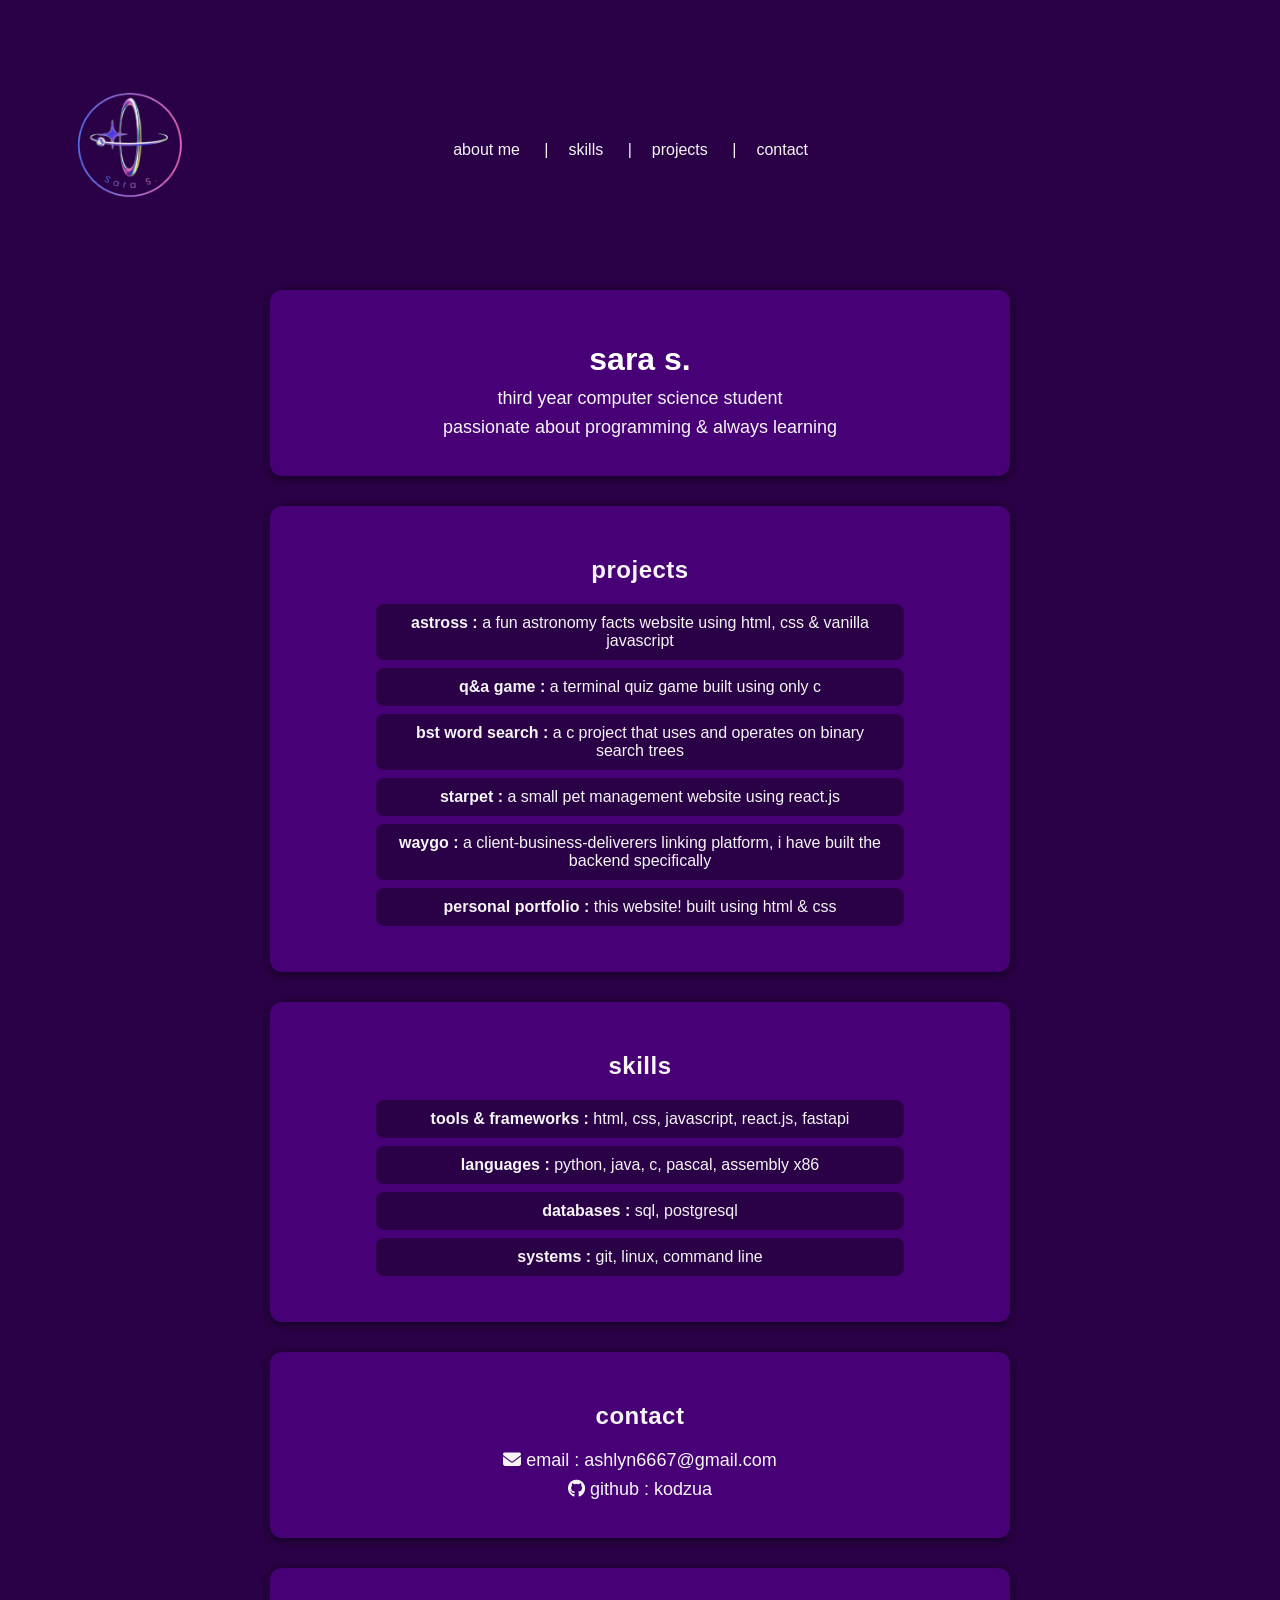
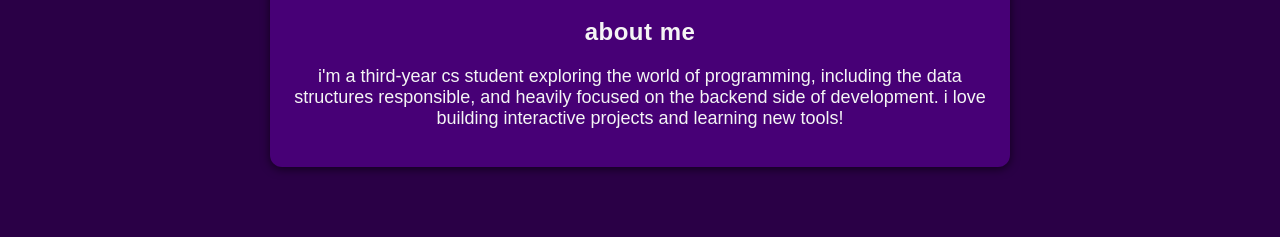
<file: index.html>
<!DOCTYPE html>
<html>
  <head>
    <meta name = "viewport" content = "width = device-width, initial-scale = 1.0">
    <meta charset = "UTF-8" />
    <title> sara s. - portfolio </title>
    <link rel = "stylesheet" href = "https://cdnjs.cloudflare.com/ajax/libs/font-awesome/6.4.0/css/all.min.css">
    <link rel = "stylesheet" href = "style.css">
  </head>
  <body>
    <header>
      <img src = "images/logoo.png" alt = "logo" class = "logo">
      <nav class = "nav">
        <a href = "#about"> about me </a>
        <a href = "#skills"> skills </a>
        <a href = "#projects"> projects </a>
        <a href = "#contact"> contact </a>
      </nav>
    </header>
    <div class = "section">
      <h1> sara s. </h1>
      <p> third year computer science student </p>
      <p> passionate about programming & always learning </p>
    </div>
    <div id = "projects" class = "section">
      <h2> projects </h2>
      <ul>
        <li> <strong> astross : </strong> a fun astronomy facts website using html, css & vanilla javascript </li>
        <li> <strong> q&a game : </strong> a terminal quiz game built using only c </li>
        <li> <strong> bst word search : </strong> a c project that uses and operates on binary search trees </li>
        <li> <strong> starpet : </strong> a small pet management website using react.js </li>
        <li> <strong> waygo : </strong> a client-business-deliverers linking platform, i have built the backend specifically </li>
        <li> <strong> personal portfolio : </strong> this website! built using html & css </li>
      </ul>
    </div>
    <div id = "skills" class = "section">
      <h2> skills </h2>
      <ul>
        <li> <strong> tools & frameworks : </strong> html, css, javascript, react.js, fastapi </li>
        <li> <strong> languages : </strong> python, java, c, pascal, assembly x86 </li>
        <li> <strong> databases : </strong> sql, postgresql </li>
        <li> <strong> systems : </strong> git, linux, command line </li>
      </ul>
    </div>
    <div id = "contact" class = "section">
      <h2> contact </h2>
      <p> <i class = "fas fa-envelope"> </i> email : <a href = "mailto:ashlyn6667@gmail.com"> ashlyn6667@gmail.com </a> </p>
      <p> <i class = "fab fa-github"> </i> github : <a href = "https://github.com/kodzua" target = "_blank"> kodzua </a> </p>
    </div>
    <div id = "about" class = "section">
      <h2> about me </h2>
      <p> i'm a third-year cs student exploring the world of programming, including the data structures responsible, and heavily focused on the backend side of development. i love building interactive projects and learning new tools! </p>
    </div>
  </body>
</html>
</file>
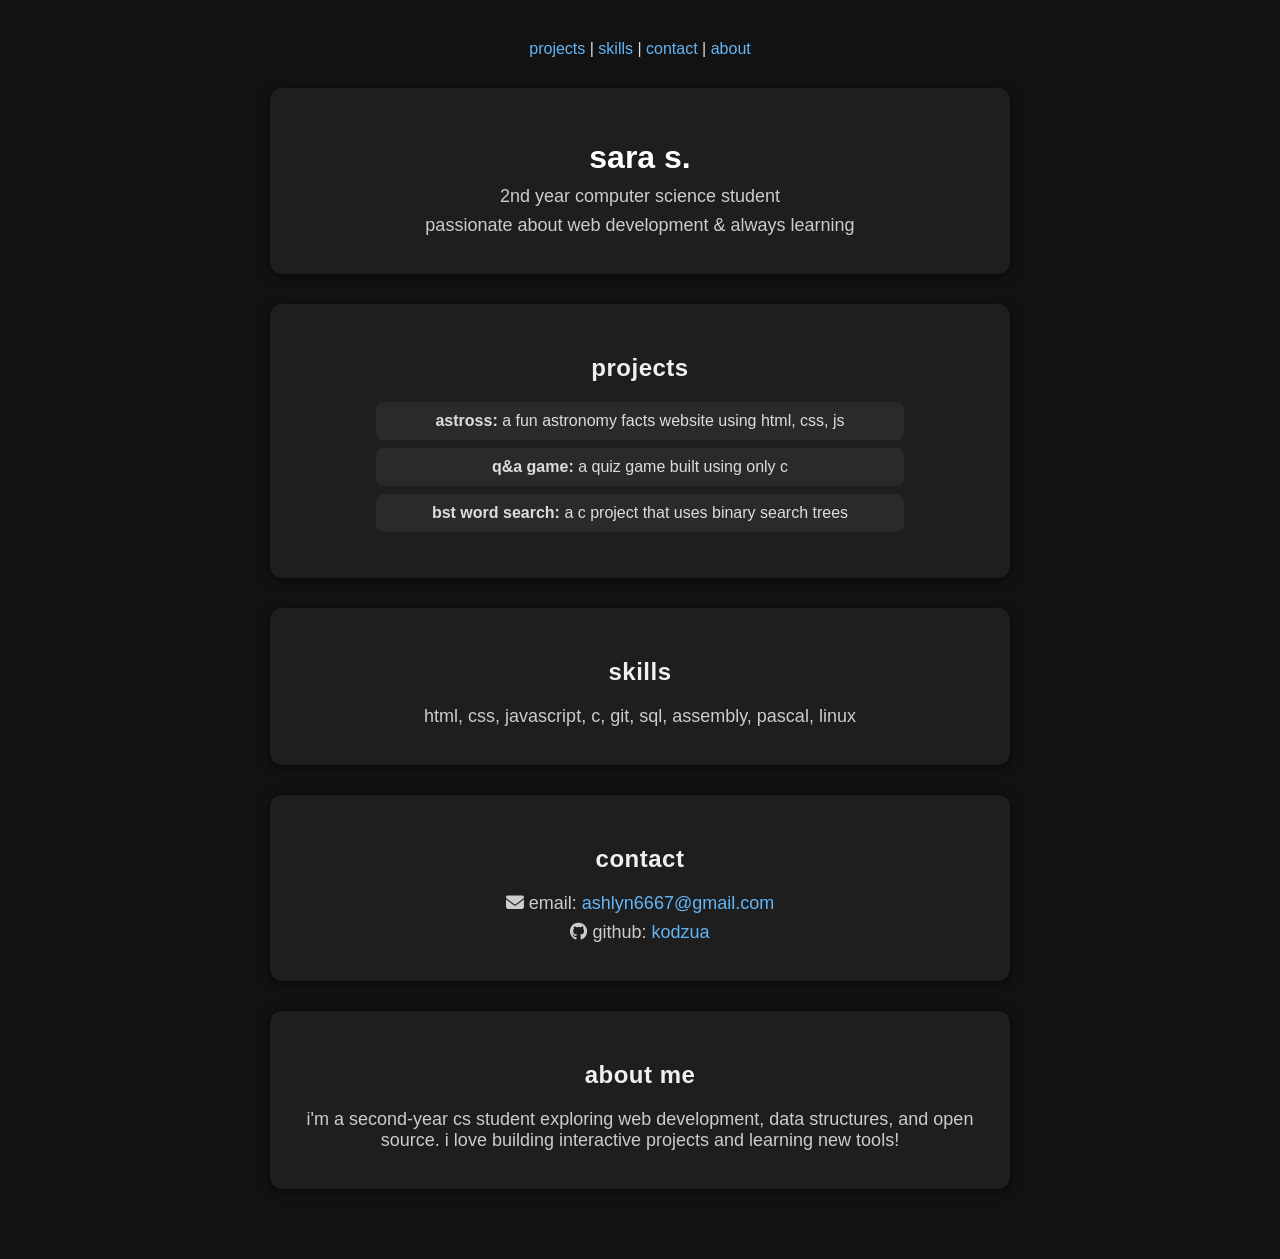
<file: modified_portfolio.html>
<!DOCTYPE html>
<html>
  <head>
    <meta name="viewport" content="width=device-width, initial-scale=1.0">
    <meta charset="UTF-8" />
    <title>sara s. - portfolio</title>
    <link rel="stylesheet" href="https://cdnjs.cloudflare.com/ajax/libs/font-awesome/6.4.0/css/all.min.css">
    <style>
  body {
    font-family: sans-serif;
    background-color: #121212;
    padding: 40px 20px;
    margin: 0;
    text-align: center;
    color: #e0e0e0;
  }
  .section {
    background-color: #1e1e1e;
    margin: 30px auto;
    padding: 30px 20px;
    max-width: 700px;
    border-radius: 12px;
    box-shadow: 0 2px 10px rgba(0, 0, 0, 0.6);
  }
  h1 {
    color: #ffffff;
    margin-bottom: 10px;
  }
  h2 {
  color: #f0f0f0;
  font-weight: 600;
  letter-spacing: 0.5px;
}
  p {
    color: #cccccc;
    font-size: 18px;
    margin: 8px 0;
  }
  ul {
    list-style: none;
    padding: 0;
  }
  li {
    background-color: #2a2a2a;
    margin: 8px auto;
    padding: 10px 14px;
    border-radius: 8px;
    max-width: 500px;
    color: #ddd;
  }
  a {
    color: #64b5f6;
    text-decoration: none;
  }
  a:hover {
    text-decoration: underline;
  }
</style>
  </head>
  <body>
    <nav style="margin-bottom: 30px;">
    <a href="#projects">projects</a> | 
    <a href="#skills">skills</a> | 
    <a href="#contact">contact</a> | 
    <a href="#about">about</a>
    </nav>
    <div class="section intro">
      <h1>sara s.</h1>
      <p>2nd year computer science student</p>
      <p>passionate about web development & always learning</p>
    </div>
    <div id = "projects" class="section projects">
      <h2>projects</h2>
      <ul>
        <li><strong>astross:</strong> a fun astronomy facts website using html, css, js</li>
        <li><strong>q&a game:</strong> a quiz game built using only c</li>
        <li><strong>bst word search:</strong> a c project that uses binary search trees</li>
      </ul>
    </div>
    <div id = "skills" class="section skills">
      <h2>skills</h2>
      <p>html, css, javascript, c, git, sql, assembly, pascal, linux</p>
    </div>
    <div id = "contact" class="section contact">
      <h2>contact</h2>
      <p><i class="fas fa-envelope"></i> email: <a href="mailto:ashlyn6667@gmail.com">ashlyn6667@gmail.com</a></p>
      <p><i class="fab fa-github"></i> github: <a href="https://github.com/kodzua" target="_blank">kodzua</a></p>
    </div>
    <div id = "about" class="section about">
      <h2>about me</h2>
      <p>i'm a second-year cs student exploring web development, data structures, and open source. i love building interactive projects and learning new tools!</p>
    </div>
  </body>
</html>
</file>
<file: style.css>
body {
    font-family : sans-serif;
    background-color : rgb(42, 0, 70);
    padding : 40px 20px;
    margin : 0;
    text-align : center;
    color : white;
    }
.section {
    background-color : rgb(71, 0, 118);
    margin : 30px auto;
    padding : 30px 20px;
    max-width : 700px;
    border-radius : 12px;
    box-shadow : 0 2px 10px rgba(0, 0, 0, 0.6);
    }
h1 {
    color : white;
    margin-bottom : 10px;
    }
h2 {
    color : whitesmoke;
    font-weight : 600;
    letter-spacing : 0.5px;
    }
p {
    color : whitesmoke;
    font-size : 18px;
    margin : 8px 0;
    }
ul {
    list-style : none;
    padding : 0;
    }
li {
    background-color : rgb(42, 0, 70);
    margin : 8px auto;
    padding : 10px 14px;
    border-radius : 8px;
    max-width : 500px;
    color : whitesmoke;
    }
a {
    color : whitesmoke;
    text-decoration : none;
    }
a:hover {
    text-decoration : underline;
    }
nav {
    display : flex;
    justify-content : center; /* exclusive to flexbox */
    gap : 20px;
    margin-right : 452px;
    }
nav a:not(:last-child)::after {
    content : "|";
    margin-left : 20px;
    }
header {
    display : flex;
    justify-content : space-between;
    align-items : center;
    margin-bottom : 10px;
    }
.logo {
    height : 220px;
    width : auto;
    }
</file>
